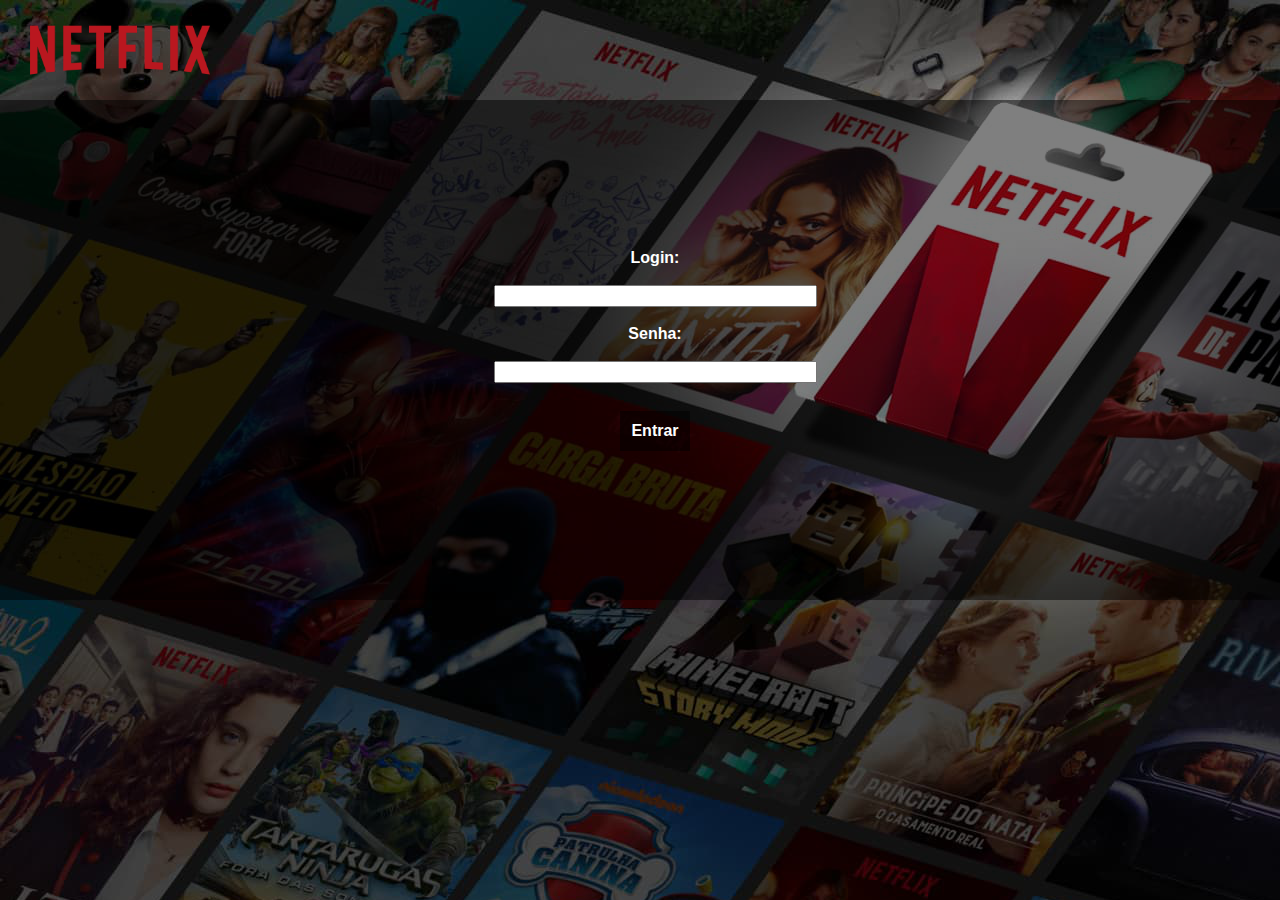
<file: login.html>
<!DOCTYPE html>
<html lang="pt-br">

<head>
  <link rel="icon" type="image/jpg" href="img/logo-netflix.png" />
  <meta charset="UTF-8" />
  <meta name="viewport" content="width=device-width, initial-scale=1" />
  <link rel="stylesheet" href="css/style-login.css" />

  <title>Netflix</title>
</head>

<body>
  <div class="container-header">
    <img class="img" src="img/logo-netflixesc.png" />
  </div>
  <div class="container-border">
    <div>Login: </div>
    <br>
    <input class="caixa" type="text" name="login" size="30" />
    <br>
    <div>Senha: </div>
    <br>
    <input class="caixa" type="password" name="password" size="30" />
    <br>
    <a href="index.html"> <button class="botao">Entrar</button></a>
  </div>
</body>

</html>
</file>
<file: css/style-login.css>
* {
    padding        : 0;
    margin         : 0;
    box-sizing     : border-box;
    text-decoration: none;
    font-family    : 'Trebuchet MS', 'Lucida Sans Unicode', 'Lucida Grande', 'Lucida Sans', Arial, sans-serif;
    font-size      : 16px;
    color          : white;
    font-weight    : 600;
}

body {
    background-image     : url(../img/plano-de-fundo.png);
    background-repeat    : no-repeat;
    background-attachment: fixed;

}

.img {

    position: absolute;
    width   : 180px;
    top     : -40px;
    bottom  : 0px;
    left    : 30px;

}

.container-header {
    height: 100px;
}

.container-body {
    display        : flex;
    background-size: cover;
    flex-direction : column;
    justify-content: center;
    align-items    : center;
}

button {

    background-color: rgba(0, 0, 0, 50%);
    padding         : 10px;
    border          : 1px solid transparent;
    cursor          : pointer;
    transition      : .3s ease all;
    margin-top      : 10px;
}

button:hover {
    background-color: whitesmoke;
    color           : black;
}

.container-border {
    background-color: rgba(0, 0, 0, 50%);
    padding-left    : 30px;
    display         : flex;
    flex-direction  : column;
    justify-content : center;
    align-items     : center;
    height          : 500px;
    margin          : 0 auto;
}

.caixa {
    color: black;
}
</file>
